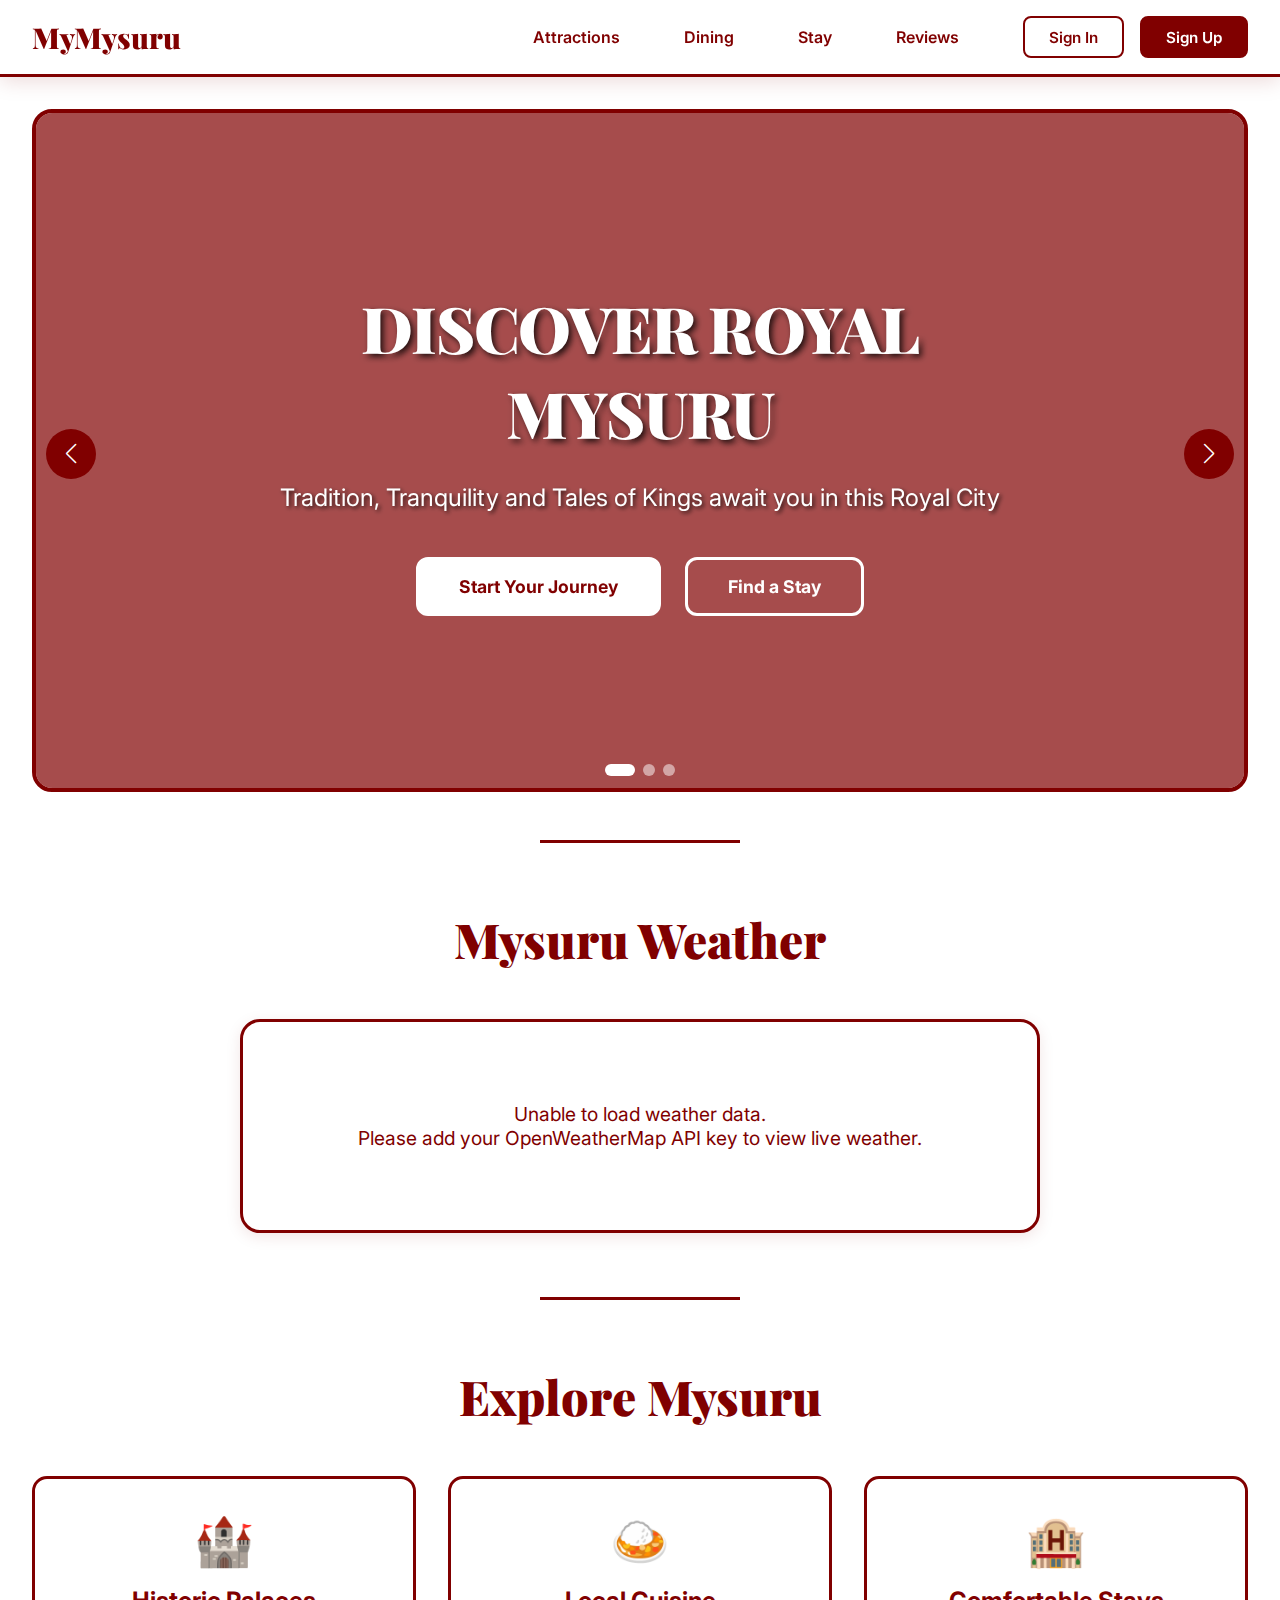
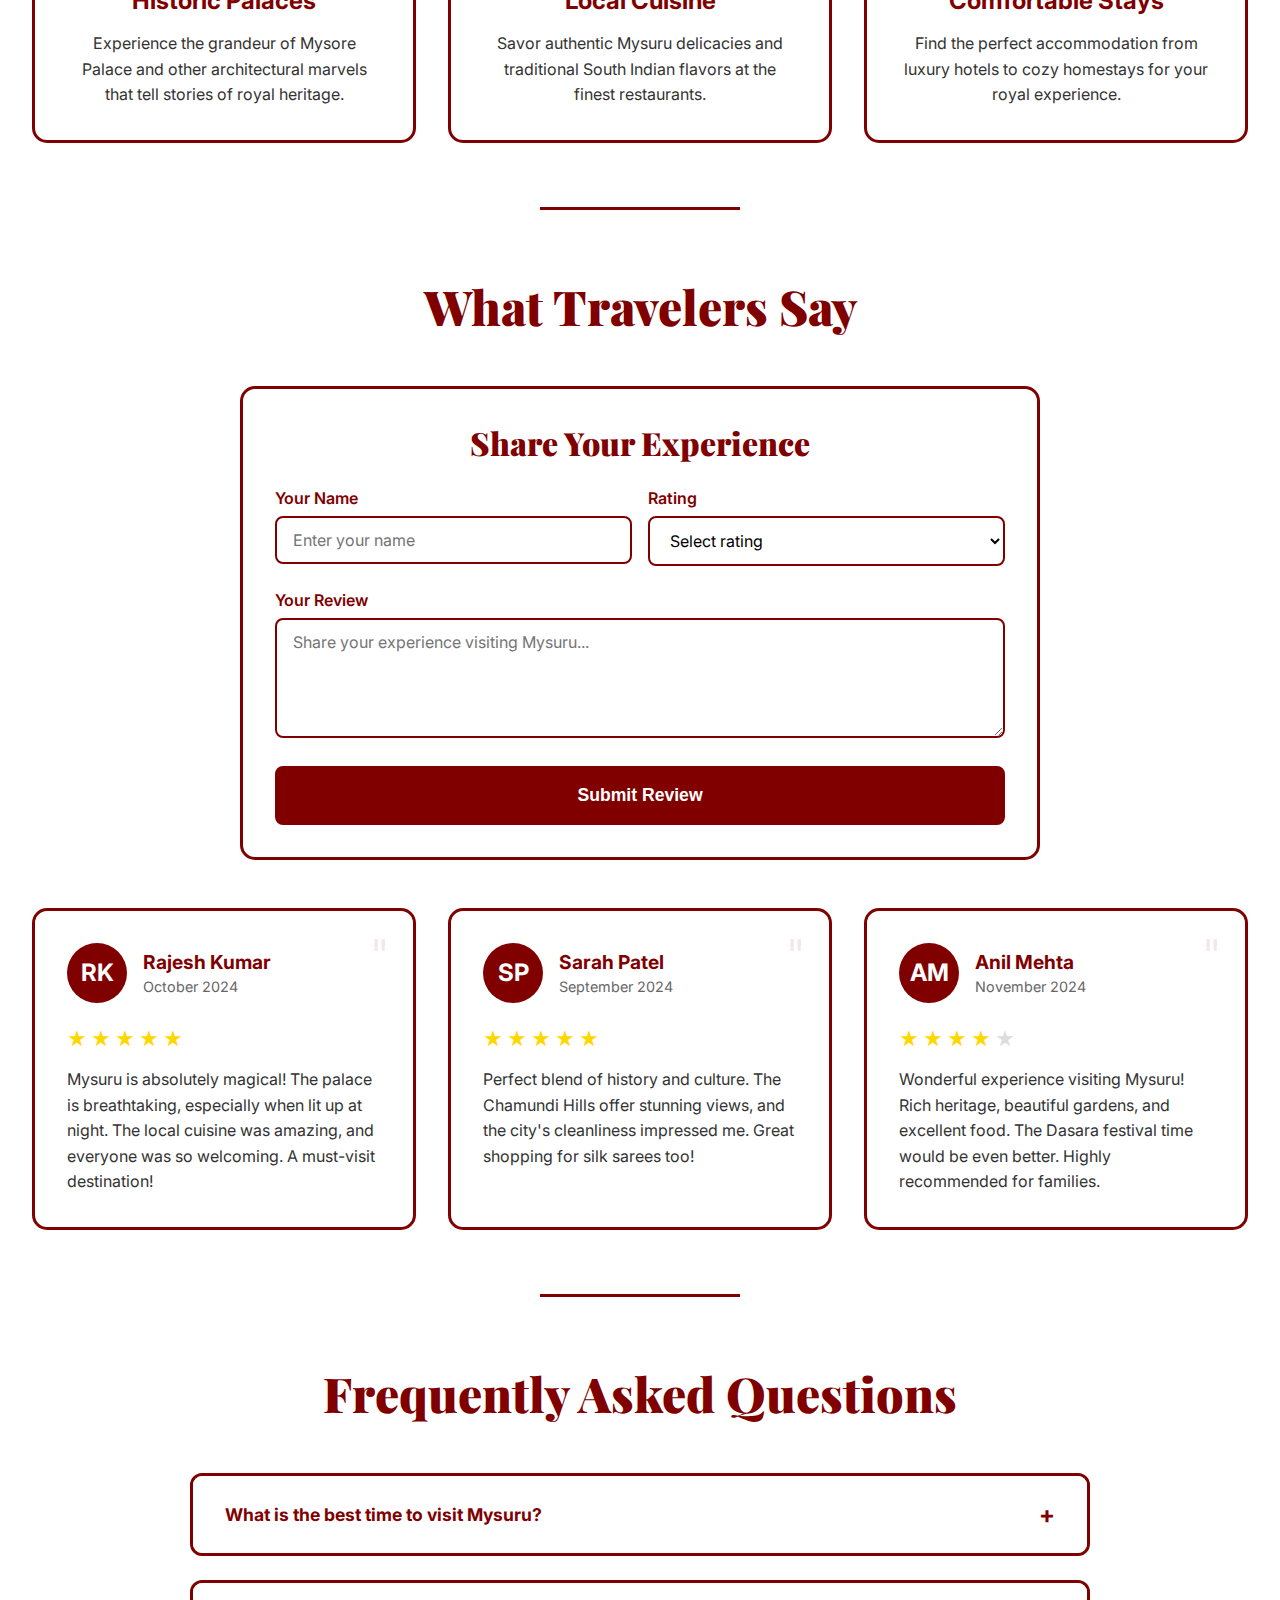
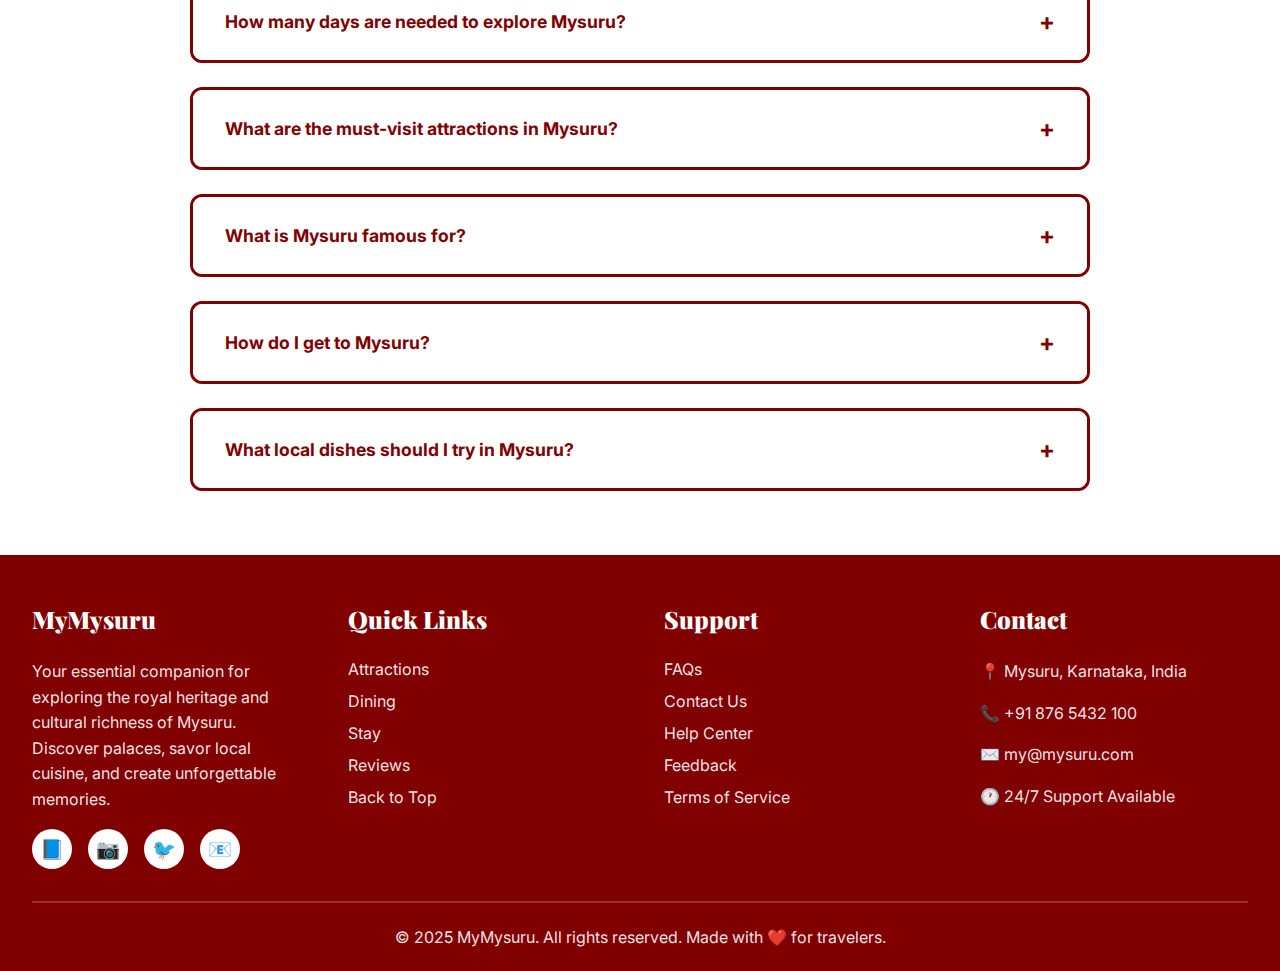
<file: indexV7.html>
<!DOCTYPE html>
<html lang="en">
<head>
    <meta charset="UTF-8">
    <meta name="viewport" content="width=device-width, initial-scale=1.0">
    <title>MyMysuru - Your Essential Tour Companion</title>
    <link rel="stylesheet" href="https://cdn.jsdelivr.net/npm/swiper@11/swiper-bundle.min.css">
    <style>
        @import url('https://fonts.googleapis.com/css2?family=Playfair+Display:wght@700;800;900&family=Inter:wght@400;500;600;700&display=swap');

        * {
            margin: 0;
            padding: 0;
            box-sizing: border-box;
        }

        body {
            font-family: 'Inter', sans-serif;
            background: white;
            min-height: 100vh;
            overflow-x: hidden;
        }

        /* Navigation Styles */
        nav {
            background: white;
            box-shadow: 0 4px 20px rgba(128, 0, 0, 0.15);
            position: sticky;
            top: 0;
            z-index: 1000;
            padding: 1rem 0;
            border-bottom: 3px solid maroon;
        }

        .nav-container {
            max-width: 1400px;
            margin: 0 auto;
            padding: 0 2rem;
            display: flex;
            justify-content: space-between;
            align-items: center;
        }

        .logo {
            font-family: 'Playfair Display', serif;
            font-size: 1.8rem;
            font-weight: 900;
            color: maroon;
            text-decoration: none;
            transition: transform 0.3s ease;
        }

        .logo:hover {
            transform: scale(1.05);
        }

        .logo-my {
            color: maroon;
        }

        .nav-items {
            display: flex;
            align-items: center;
            gap: 3rem;
            list-style: none;
        }

        .nav-links {
            display: flex;
            gap: 2rem;
            list-style: none;
        }

        .nav-links a {
            color: maroon;
            text-decoration: none;
            font-weight: 600;
            font-size: 1rem;
            padding: 0.5rem 1rem;
            border-radius: 8px;
            transition: all 0.3s ease;
            position: relative;
        }

        .nav-links a::after {
            content: '';
            position: absolute;
            bottom: 0;
            left: 50%;
            width: 0;
            height: 2px;
            background: maroon;
            transition: all 0.3s ease;
            transform: translateX(-50%);
        }

        .nav-links a:hover::after {
            width: 80%;
        }

        .nav-links a:hover {
            background: maroon;
            color: white;
        }

        .nav-buttons {
            display: flex;
            gap: 1rem;
        }

        .btn {
            padding: 0.6rem 1.5rem;
            border: 2px solid maroon;
            border-radius: 8px;
            font-weight: 600;
            cursor: pointer;
            transition: all 0.3s ease;
            font-size: 0.95rem;
            text-decoration: none;
            display: inline-block;
        }

        .btn-signin {
            background: white;
            color: maroon;
        }

        .btn-signin:hover {
            background: maroon;
            color: white;
            transform: translateY(-2px);
            box-shadow: 0 4px 12px rgba(128, 0, 0, 0.3);
        }

        .btn-signup {
            background: maroon;
            color: white;
        }

        .btn-signup:hover {
            background: white;
            color: maroon;
            transform: translateY(-2px);
            box-shadow: 0 4px 12px rgba(128, 0, 0, 0.3);
        }

        /* Mobile Menu Toggle */
        .menu-toggle {
            display: none;
            background: none;
            border: none;
            cursor: pointer;
            padding: 0.5rem;
        }

        .hamburger {
            width: 30px;
            height: 3px;
            background: maroon;
            position: relative;
            transition: all 0.3s ease;
        }

        .hamburger::before,
        .hamburger::after {
            content: '';
            position: absolute;
            width: 30px;
            height: 3px;
            background: maroon;
            transition: all 0.3s ease;
        }

        .hamburger::before {
            top: -8px;
        }

        .hamburger::after {
            top: 8px;
        }

        /* Mobile Sidebar */
        #menu-toggle {
            display: none;
        }

        .sidebar {
            position: fixed;
            top: 0;
            right: -100%;
            height: 100vh;
            width: 300px;
            background: white;
            box-shadow: -10px 0 30px rgba(128, 0, 0, 0.3);
            padding: 2rem;
            transition: right 0.4s ease;
            z-index: 2000;
            border-left: 4px solid maroon;
        }

        #menu-toggle:checked ~ .sidebar {
            right: 0;
        }

        .close-label {
            display: block;
            text-align: right;
            font-size: 2rem;
            color: maroon;
            cursor: pointer;
            margin-bottom: 2rem;
            font-weight: bold;
        }

        .sidebar-items {
            list-style: none;
            display: flex;
            flex-direction: column;
            gap: 1.5rem;
        }

        .sidebar-items a {
            color: maroon;
            text-decoration: none;
            font-size: 1.2rem;
            font-weight: 600;
            padding: 0.75rem 1rem;
            border-radius: 8px;
            transition: all 0.3s ease;
            display: block;
            border: 2px solid transparent;
        }

        .sidebar-items a:hover {
            background: maroon;
            color: white;
            transform: translateX(5px);
            border-color: maroon;
        }

        .sidebar-buttons {
            margin-top: 2rem;
            display: flex;
            flex-direction: column;
            gap: 1rem;
        }

        /* Hero Swiper Section */
        .hero-swiper {
            margin: 2rem;
            border-radius: 20px;
            overflow: hidden;
            border: 4px solid maroon;
        }

        .swiper {
            width: 100%;
            height: 75vh;
        }

        .swiper-slide {
            display: flex;
            align-items: center;
            justify-content: center;
            background-size: cover;
            background-position: center;
            position: relative;
        }

        .swiper-slide::before {
            content: '';
            position: absolute;
            top: 0;
            left: 0;
            width: 100%;
            height: 100%;
            background: rgba(128, 0, 0, 0.7);
        }

        .slide-content {
            position: relative;
            z-index: 1;
            text-align: center;
            color: white;
            padding: 2rem;
            max-width: 900px;
        }

        .slide-title {
            font-family: 'Playfair Display', serif;
            font-size: 4rem;
            font-weight: 900;
            letter-spacing: -0.02em;
            margin-bottom: 1.5rem;
            text-shadow: 3px 3px 6px rgba(0, 0, 0, 0.8);
            animation: fadeInUp 0.8s ease;
        }

        .slide-subtitle {
            font-size: 1.5rem;
            margin-bottom: 2.5rem;
            font-weight: 400;
            text-shadow: 2px 2px 4px rgba(0, 0, 0, 0.8);
            line-height: 1.6;
            animation: fadeInUp 1s ease;
        }

        @keyframes fadeInUp {
            from {
                opacity: 0;
                transform: translateY(30px);
            }
            to {
                opacity: 1;
                transform: translateY(0);
            }
        }

        .slide-actions {
            display: flex;
            gap: 1.5rem;
            justify-content: center;
            flex-wrap: wrap;
            animation: fadeInUp 1.2s ease;
        }

        .hero-btn {
            padding: 1rem 2.5rem;
            font-size: 1.1rem;
            border: 3px solid white;
            border-radius: 12px;
            font-weight: 700;
            cursor: pointer;
            transition: all 0.3s ease;
            text-decoration: none;
            display: inline-block;
        }

        .hero-btn-primary {
            background: white;
            color: maroon;
        }

        .hero-btn-primary:hover {
            background: maroon;
            color: white;
            border-color: white;
            transform: translateY(-3px);
            box-shadow: 0 8px 20px rgba(255, 255, 255, 0.4);
        }

        .hero-btn-secondary {
            background: transparent;
            color: white;
        }

        .hero-btn-secondary:hover {
            background: white;
            color: maroon;
            transform: translateY(-3px);
            box-shadow: 0 8px 20px rgba(255, 255, 255, 0.4);
        }

        /* Swiper Custom Navigation */
        .swiper-button-next,
        .swiper-button-prev {
            color: white;
            background: maroon;
            width: 50px;
            height: 50px;
            border-radius: 50%;
        }

        .swiper-button-next::after,
        .swiper-button-prev::after {
            font-size: 20px;
        }

        .swiper-button-next:hover,
        .swiper-button-prev:hover {
            background: white;
            color: maroon;
        }

        .swiper-pagination-bullet {
            background: white;
            opacity: 0.5;
            width: 12px;
            height: 12px;
        }

        .swiper-pagination-bullet-active {
            background: white;
            opacity: 1;
            width: 30px;
            border-radius: 6px;
        }

        /* Features Section */
        .features {
            max-width: 1400px;
            margin: 4rem auto;
            padding: 0 2rem;
        }

        .section-title {
            font-family: 'Playfair Display', serif;
            font-size: 3rem;
            text-align: center;
            color: maroon;
            margin-bottom: 3rem;
            font-weight: 900;
        }

        .features-grid {
            display: grid;
            grid-template-columns: repeat(auto-fit, minmax(280px, 1fr));
            gap: 2rem;
            margin-bottom: 4rem;
        }

        .feature-card {
            background: white;
            padding: 2rem;
            border-radius: 15px;
            border: 3px solid maroon;
            transition: all 0.3s ease;
            text-align: center;
        }

        .feature-card:hover {
            transform: translateY(-10px);
            box-shadow: 0 8px 25px rgba(128, 0, 0, 0.3);
            background: maroon;
        }

        .feature-card:hover .feature-title,
        .feature-card:hover .feature-description {
            color: white;
        }

        .feature-icon {
            font-size: 3rem;
            margin-bottom: 1rem;
        }

        .feature-title {
            font-size: 1.5rem;
            color: maroon;
            margin-bottom: 1rem;
            font-weight: 700;
            transition: color 0.3s ease;
        }

        .feature-description {
            color: #333;
            line-height: 1.6;
            transition: color 0.3s ease;
        }

        /* Divider */
        .divider {
            height: 3px;
            background: maroon;
            max-width: 200px;
            margin: 3rem auto;
        }

        /* Weather Section */
        .weather-section {
            max-width: 1400px;
            margin: 4rem auto;
            padding: 0 2rem;
        }

        .weather-container {
            text-align: center;
        }

        .weather-widget {
            background: white;
            border: 3px solid maroon;
            border-radius: 20px;
            padding: 3rem;
            max-width: 800px;
            margin: 0 auto;
            box-shadow: 0 4px 15px rgba(128, 0, 0, 0.1);
            transition: all 0.3s ease;
        }

        .weather-widget:hover {
            transform: translateY(-5px);
            box-shadow: 0 8px 25px rgba(128, 0, 0, 0.2);
        }

        .weather-loading {
            display: flex;
            flex-direction: column;
            align-items: center;
            gap: 1rem;
            color: maroon;
        }

        .spinner {
            width: 50px;
            height: 50px;
            border: 4px solid rgba(128, 0, 0, 0.1);
            border-top-color: maroon;
            border-radius: 50%;
            animation: spin 1s linear infinite;
        }

        @keyframes spin {
            to { transform: rotate(360deg); }
        }

        .weather-content {
            display: flex;
            flex-direction: column;
            gap: 2rem;
        }

        .weather-main {
            display: flex;
            align-items: center;
            justify-content: center;
            gap: 2rem;
            flex-wrap: wrap;
        }

        .weather-icon {
            font-size: 5rem;
        }

        .weather-temp {
            text-align: center;
        }

        .weather-temp-value {
            font-size: 4rem;
            font-weight: 900;
            color: maroon;
            font-family: 'Playfair Display', serif;
        }

        .weather-description {
            font-size: 1.5rem;
            color: #555;
            text-transform: capitalize;
            font-weight: 600;
        }

        .weather-details {
            display: grid;
            grid-template-columns: repeat(auto-fit, minmax(150px, 1fr));
            gap: 1.5rem;
            margin-top: 1rem;
        }

        .weather-detail-item {
            padding: 1rem;
            background: rgba(128, 0, 0, 0.05);
            border-radius: 10px;
            border: 2px solid rgba(128, 0, 0, 0.1);
            transition: all 0.3s ease;
        }

        .weather-detail-item:hover {
            background: maroon;
            border-color: maroon;
            transform: scale(1.05);
        }

        .weather-detail-item:hover .weather-detail-label,
        .weather-detail-item:hover .weather-detail-value {
            color: white;
        }

        .weather-detail-label {
            font-size: 0.9rem;
            color: #666;
            font-weight: 600;
            margin-bottom: 0.5rem;
        }

        .weather-detail-value {
            font-size: 1.3rem;
            color: maroon;
            font-weight: 700;
        }

        .weather-error {
            color: maroon;
            font-size: 1.2rem;
            padding: 2rem;
        }

        .weather-city {
            font-size: 2rem;
            color: maroon;
            font-weight: 700;
            margin-bottom: 1rem;
            font-family: 'Playfair Display', serif;
        }

        /* Responsive Design */
        @media (max-width: 968px) {
            .nav-items {
                display: none;
            }

            .menu-toggle {
                display: block;
            }

            .slide-title {
                font-size: 3rem;
            }

            .slide-subtitle {
                font-size: 1.2rem;
            }

            .section-title {
                font-size: 2.5rem;
            }

            .swiper {
                height: 60vh;
            }
        }

        @media (max-width: 640px) {
            .nav-container {
                padding: 0 1rem;
            }

            .logo {
                font-size: 1.5rem;
            }

            .hero-swiper {
                margin: 1rem;
            }

            .swiper {
                height: 60vh;
            }

            .slide-title {
                font-size: 2.5rem;
            }

            .slide-subtitle {
                font-size: 1rem;
            }

            .slide-actions {
                flex-direction: column;
                align-items: stretch;
            }

            .hero-btn {
                width: 100%;
            }

            .sidebar {
                width: 100%;
            }

            .section-title {
                font-size: 2rem;
            }

            .features-grid {
                grid-template-columns: 1fr;
            }

            .weather-widget {
                padding: 2rem;
            }

            .weather-temp-value {
                font-size: 3rem;
            }

            .weather-icon {
                font-size: 4rem;
            }

            .weather-details {
                grid-template-columns: 1fr;
            }

            .swiper-button-next,
            .swiper-button-prev {
                width: 40px;
                height: 40px;
            }

            .swiper-button-next::after,
            .swiper-button-prev::after {
                font-size: 16px;
            }
        }

        @media (max-width: 400px) {
            .slide-title {
                font-size: 2rem;
            }

            .slide-content {
                padding: 1rem;
            }
        }

        /* Reviews Section */
        .reviews-section {
            max-width: 1400px;
            margin: 4rem auto;
            padding: 0 2rem;
        }

        .reviews-grid {
            display: grid;
            grid-template-columns: repeat(auto-fit, minmax(300px, 1fr));
            gap: 2rem;
            margin-top: 3rem;
        }

        .review-card {
            background: white;
            padding: 2rem;
            border-radius: 15px;
            border: 3px solid maroon;
            transition: all 0.3s ease;
            position: relative;
        }

        .review-card:hover {
            transform: translateY(-10px);
            box-shadow: 0 8px 25px rgba(128, 0, 0, 0.3);
        }

        .review-header {
            display: flex;
            align-items: center;
            gap: 1rem;
            margin-bottom: 1.5rem;
        }

        .reviewer-avatar {
            width: 60px;
            height: 60px;
            border-radius: 50%;
            background: maroon;
            color: white;
            display: flex;
            align-items: center;
            justify-content: center;
            font-size: 1.5rem;
            font-weight: 700;
        }

        .reviewer-info {
            flex: 1;
        }

        .reviewer-name {
            font-size: 1.2rem;
            font-weight: 700;
            color: maroon;
            margin-bottom: 0.25rem;
        }

        .review-date {
            font-size: 0.9rem;
            color: #666;
        }

        .review-rating {
            display: flex;
            gap: 0.25rem;
            margin-bottom: 1rem;
        }

        .star {
            color: gold;
            font-size: 1.2rem;
        }

        .star.empty {
            color: #ddd;
        }

        .review-text {
            color: #333;
            line-height: 1.6;
            font-size: 1rem;
        }

        .quote-icon {
            position: absolute;
            top: 1rem;
            right: 1.5rem;
            font-size: 3rem;
            color: rgba(128, 0, 0, 0.1);
        }

        /* Add Review Form */
        .add-review-form {
            background: white;
            border: 3px solid maroon;
            border-radius: 15px;
            padding: 2rem;
            margin-bottom: 3rem;
            max-width: 800px;
            margin-left: auto;
            margin-right: auto;
        }

        .form-title {
            font-family: 'Playfair Display', serif;
            font-size: 2rem;
            color: maroon;
            margin-bottom: 1.5rem;
            text-align: center;
            font-weight: 900;
        }

        .form-group {
            margin-bottom: 1.5rem;
        }

        .form-label {
            display: block;
            font-weight: 600;
            color: maroon;
            margin-bottom: 0.5rem;
            font-size: 1rem;
        }

        .form-input {
            width: 100%;
            padding: 0.75rem 1rem;
            border: 2px solid maroon;
            border-radius: 8px;
            font-size: 1rem;
            font-family: 'Inter', sans-serif;
            transition: all 0.3s ease;
        }

        .form-input:focus {
            outline: none;
            border-color: maroon;
            box-shadow: 0 0 0 3px rgba(128, 0, 0, 0.1);
        }

        .form-select {
            width: 100%;
            padding: 0.75rem 1rem;
            border: 2px solid maroon;
            border-radius: 8px;
            font-size: 1rem;
            font-family: 'Inter', sans-serif;
            background: white;
            cursor: pointer;
            transition: all 0.3s ease;
        }

        .form-select:focus {
            outline: none;
            border-color: maroon;
            box-shadow: 0 0 0 3px rgba(128, 0, 0, 0.1);
        }

        .form-textarea {
            width: 100%;
            padding: 0.75rem 1rem;
            border: 2px solid maroon;
            border-radius: 8px;
            font-size: 1rem;
            font-family: 'Inter', sans-serif;
            min-height: 120px;
            resize: vertical;
            transition: all 0.3s ease;
        }

        .form-textarea:focus {
            outline: none;
            border-color: maroon;
            box-shadow: 0 0 0 3px rgba(128, 0, 0, 0.1);
        }

        .submit-btn {
            width: 100%;
            padding: 1rem;
            background: maroon;
            color: white;
            border: 3px solid maroon;
            border-radius: 8px;
            font-size: 1.1rem;
            font-weight: 700;
            cursor: pointer;
            transition: all 0.3s ease;
        }

        .submit-btn:hover {
            background: white;
            color: maroon;
            transform: translateY(-2px);
            box-shadow: 0 4px 12px rgba(128, 0, 0, 0.3);
        }

        .form-row {
            display: grid;
            grid-template-columns: 1fr 1fr;
            gap: 1rem;
        }

        @media (max-width: 640px) {
            .form-row {
                grid-template-columns: 1fr;
            }

            .add-review-form {
                padding: 1.5rem;
            }
        }

        /* FAQ Section */
        .faq-section {
            max-width: 1400px;
            margin: 4rem auto;
            padding: 0 2rem;
        }

        .faq-container {
            max-width: 900px;
            margin: 3rem auto 0;
        }

        .faq-item {
            background: white;
            border: 3px solid maroon;
            border-radius: 12px;
            margin-bottom: 1.5rem;
            overflow: hidden;
            transition: all 0.3s ease;
        }

        .faq-item:hover {
            box-shadow: 0 4px 15px rgba(128, 0, 0, 0.2);
        }

        .faq-question {
            padding: 1.5rem 2rem;
            background: white;
            cursor: pointer;
            display: flex;
            justify-content: space-between;
            align-items: center;
            font-size: 1.1rem;
            font-weight: 700;
            color: maroon;
            transition: all 0.3s ease;
            user-select: none;
        }

        .faq-question:hover {
            background: rgba(128, 0, 0, 0.05);
        }

        .faq-icon {
            font-size: 1.5rem;
            transition: transform 0.3s ease;
            color: maroon;
        }

        .faq-item.active .faq-icon {
            transform: rotate(45deg);
        }

        .faq-answer {
            max-height: 0;
            overflow: hidden;
            transition: max-height 0.3s ease, padding 0.3s ease;
            padding: 0 2rem;
            background: rgba(128, 0, 0, 0.02);
        }

        .faq-item.active .faq-answer {
            max-height: 500px;
            padding: 1.5rem 2rem;
        }

        .faq-answer p {
            color: #333;
            line-height: 1.6;
            margin: 0;
        }

        /* Footer */
        footer {
            background: maroon;
            color: white;
            padding: 3rem 0 1.5rem;
            margin-top: 4rem;
        }

        .footer-container {
            max-width: 1400px;
            margin: 0 auto;
            padding: 0 2rem;
        }

        .footer-content {
            display: grid;
            grid-template-columns: repeat(auto-fit, minmax(250px, 1fr));
            gap: 3rem;
            margin-bottom: 2rem;
        }

        .footer-section h3 {
            font-family: 'Playfair Display', serif;
            font-size: 1.5rem;
            margin-bottom: 1.5rem;
            font-weight: 900;
        }

        .footer-section p {
            line-height: 1.6;
            margin-bottom: 1rem;
            color: rgba(255, 255, 255, 0.9);
        }

        .footer-links {
            list-style: none;
        }

        .footer-links li {
            margin-bottom: 0.75rem;
        }

        .footer-links a {
            color: rgba(255, 255, 255, 0.9);
            text-decoration: none;
            transition: all 0.3s ease;
            display: inline-block;
        }

        .footer-links a:hover {
            color: white;
            transform: translateX(5px);
        }

        .social-links {
            display: flex;
            gap: 1rem;
            margin-top: 1rem;
        }

        .social-icon {
            width: 40px;
            height: 40px;
            background: white;
            color: maroon;
            border-radius: 50%;
            display: flex;
            align-items: center;
            justify-content: center;
            text-decoration: none;
            font-size: 1.2rem;
            transition: all 0.3s ease;
        }

        .social-icon:hover {
            transform: translateY(-3px);
            box-shadow: 0 4px 12px rgba(255, 255, 255, 0.3);
        }

        .footer-bottom {
            border-top: 2px solid rgba(255, 255, 255, 0.2);
            padding-top: 1.5rem;
            text-align: center;
            color: rgba(255, 255, 255, 0.9);
        }

        @media (max-width: 640px) {
            .reviews-grid {
                grid-template-columns: 1fr;
            }

            .faq-question {
                padding: 1rem 1.5rem;
                font-size: 1rem;
            }

            .faq-answer {
                padding: 0 1.5rem;
            }

            .faq-item.active .faq-answer {
                padding: 1rem 1.5rem;
            }

            .footer-content {
                grid-template-columns: 1fr;
                gap: 2rem;
            }
        }
    </style>
</head>
<body>
    <nav>
        <div class="nav-container">
            <a href="#top" class="logo">
                <span class="logo-my">My</span>Mysuru
            </a>
            
            <div class="nav-items">
                <ul class="nav-links">
                    <li><a href="#attractions">Attractions</a></li>
                    <li><a href="#dining">Dining</a></li>
                    <li><a href="#stay">Stay</a></li>
                    <li><a href="#reviews">Reviews</a></li>
                </ul>
                
                <div class="nav-buttons">
                    <a href="#signin" class="btn btn-signin">Sign In</a>
                    <a href="#signup" class="btn btn-signup">Sign Up</a>
                </div>
            </div>

            <label for="menu-toggle" class="menu-toggle">
                <div class="hamburger"></div>
            </label>
        </div>
    </nav>

    <input type="checkbox" id="menu-toggle">
    <div class="sidebar">
        <label for="menu-toggle" class="close-label">×</label>
        <ul class="sidebar-items">
            <li><a href="#attractions">Attractions</a></li>
            <li><a href="#dining">Dining</a></li>
            <li><a href="#stay">Stay</a></li>
            <li><a href="#reviews">Reviews</a></li>
        </ul>
        <div class="sidebar-buttons">
            <a href="#signin" class="btn btn-signin">Sign In</a>
            <a href="#signup" class="btn btn-signup">Sign Up</a>
        </div>
    </div>

    <section id="top" class="hero-swiper">
        <div class="swiper heroSwiper">
            <div class="swiper-wrapper">
                <div class="swiper-slide" style="background-image: url('https://as1.ftcdn.net/v2/jpg/12/52/05/78/1000_F_1252057818_x4ypPPg6xHoOGEqHuwtgJvwZjg0IVZXQ.jpg');">
                    <div class="slide-content">
                        <h1 class="slide-title">DISCOVER ROYAL MYSURU</h1>
                        <p class="slide-subtitle">
                            Tradition, Tranquility and Tales of Kings await you in this Royal City
                        </p>
                        <div class="slide-actions">
                            <a href="#attractions" class="hero-btn hero-btn-primary">Start Your Journey</a>
                            <a href="#stay" class="hero-btn hero-btn-secondary">Find a Stay</a>
                        </div>
                    </div>
                </div>
                <div class="swiper-slide" style="background-image: url('https://as2.ftcdn.net/v2/jpg/00/56/39/11/1000_F_56391170_W2Ipi0pyw2piJddmqgpdrCzfp8eYiKx4.jpg');">
                    <div class="slide-content">
                        <h1 class="slide-title">MYSORE PALACE</h1>
                        <p class="slide-subtitle">
                            Marvel at the architectural grandeur of the iconic Mysore Palace
                        </p>
                        <div class="slide-actions">
                            <a href="#attractions" class="hero-btn hero-btn-primary">Explore More</a>
                        </div>
                    </div>
                </div>
                <div class="swiper-slide" style="background-image: url('https://dynamic-media-cdn.tripadvisor.com/media/photo-o/06/c7/9c/53/green-hotel.jpg?w=1800&h=-1&s=1');">
                    <div class="slide-content">
                        <h1 class="slide-title">LUXURY STAYS</h1>
                        <p class="slide-subtitle">
                            Experience world-class hospitality in heritage hotels and luxury resorts
                        </p>
                        <div class="slide-actions">
                            <a href="#stay" class="hero-btn hero-btn-primary">Find Your Stay</a>
                        </div>
                    </div>
                </div>
            </div>
            <div class="swiper-button-next"></div>
            <div class="swiper-button-prev"></div>
            <div class="swiper-pagination"></div>
        </div>
    </section>

    <div class="divider"></div>

    <section class="weather-section">
        <div class="weather-container">
            <h2 class="section-title">Mysuru Weather</h2>
            <div id="weather-widget" class="weather-widget">
                <div class="weather-loading">
                    <div class="spinner"></div>
                    <p>Loading weather data...</p>
                </div>
            </div>
        </div>
    </section>

    <div class="divider"></div>

    <section class="features">
        <h2 class="section-title">Explore Mysuru</h2>
        <div class="features-grid">
            <div class="feature-card">
                <div class="feature-icon">🏰</div>
                <h3 class="feature-title">Historic Palaces</h3>
                <p class="feature-description">Experience the grandeur of Mysore Palace and other architectural marvels that tell stories of royal heritage.</p>
            </div>
            <div class="feature-card">
                <div class="feature-icon">🍛</div>
                <h3 class="feature-title">Local Cuisine</h3>
                <p class="feature-description">Savor authentic Mysuru delicacies and traditional South Indian flavors at the finest restaurants.</p>
            </div>
            <div class="feature-card">
                <div class="feature-icon">🏨</div>
                <h3 class="feature-title">Comfortable Stays</h3>
                <p class="feature-description">Find the perfect accommodation from luxury hotels to cozy homestays for your royal experience.</p>
            </div>
        </div>
    </section>

    <div class="divider"></div>

    <section class="reviews-section">
        <h2 class="section-title">What Travelers Say</h2>
        
        <!-- Add Review Form -->
        <div class="add-review-form">
            <h3 class="form-title">Share Your Experience</h3>
            <form id="reviewForm">
                <div class="form-row">
                    <div class="form-group">
                        <label class="form-label" for="reviewerName">Your Name</label>
                        <input type="text" id="reviewerName" class="form-input" placeholder="Enter your name" required>
                    </div>
                    <div class="form-group">
                        <label class="form-label" for="reviewRating">Rating</label>
                        <select id="reviewRating" class="form-select" required>
                            <option value="">Select rating</option>
                            <option value="5">⭐⭐⭐⭐⭐ (5 stars)</option>
                            <option value="4">⭐⭐⭐⭐ (4 stars)</option>
                            <option value="3">⭐⭐⭐ (3 stars)</option>
                            <option value="2">⭐⭐ (2 stars)</option>
                            <option value="1">⭐ (1 star)</option>
                        </select>
                    </div>
                </div>
                <div class="form-group">
                    <label class="form-label" for="reviewText">Your Review</label>
                    <textarea id="reviewText" class="form-textarea" placeholder="Share your experience visiting Mysuru..." required></textarea>
                </div>
                <button type="submit" class="submit-btn">Submit Review</button>
            </form>
        </div>

        <div class="reviews-grid">
            <div class="review-card">
                <span class="quote-icon">"</span>
                <div class="review-header">
                    <div class="reviewer-avatar">RK</div>
                    <div class="reviewer-info">
                        <div class="reviewer-name">Rajesh Kumar</div>
                        <div class="review-date">October 2024</div>
                    </div>
                </div>
                <div class="review-rating">
                    <span class="star">★</span>
                    <span class="star">★</span>
                    <span class="star">★</span>
                    <span class="star">★</span>
                    <span class="star">★</span>
                </div>
                <p class="review-text">
                    Mysuru is absolutely magical! The palace is breathtaking, especially when lit up at night. The local cuisine was amazing, and everyone was so welcoming. A must-visit destination!
                </p>
            </div>

            <div class="review-card">
                <span class="quote-icon">"</span>
                <div class="review-header">
                    <div class="reviewer-avatar">SP</div>
                    <div class="reviewer-info">
                        <div class="reviewer-name">Sarah Patel</div>
                        <div class="review-date">September 2024</div>
                    </div>
                </div>
                <div class="review-rating">
                    <span class="star">★</span>
                    <span class="star">★</span>
                    <span class="star">★</span>
                    <span class="star">★</span>
                    <span class="star">★</span>
                </div>
                <p class="review-text">
                    Perfect blend of history and culture. The Chamundi Hills offer stunning views, and the city's cleanliness impressed me. Great shopping for silk sarees too!
                </p>
            </div>

            <div class="review-card">
                <span class="quote-icon">"</span>
                <div class="review-header">
                    <div class="reviewer-avatar">AM</div>
                    <div class="reviewer-info">
                        <div class="reviewer-name">Anil Mehta</div>
                        <div class="review-date">November 2024</div>
                    </div>
                </div>
                <div class="review-rating">
                    <span class="star">★</span>
                    <span class="star">★</span>
                    <span class="star">★</span>
                    <span class="star">★</span>
                    <span class="star empty">★</span>
                </div>
                <p class="review-text">
                    Wonderful experience visiting Mysuru! Rich heritage, beautiful gardens, and excellent food. The Dasara festival time would be even better. Highly recommended for families.
                </p>
            </div>
        </div>
    </section>

    <div class="divider"></div>

    <section class="faq-section">
        <h2 class="section-title">Frequently Asked Questions</h2>
        <div class="faq-container">
            <div class="faq-item">
                <div class="faq-question">
                    <span>What is the best time to visit Mysuru?</span>
                    <span class="faq-icon">+</span>
                </div>
                <div class="faq-answer">
                    <p>The best time to visit Mysuru is from October to February when the weather is pleasant. September-October is especially popular due to the grand Dasara festival celebrations. Avoid summer months (March-May) as temperatures can be quite high.</p>
                </div>
            </div>

            <div class="faq-item">
                <div class="faq-question">
                    <span>How many days are needed to explore Mysuru?</span>
                    <span class="faq-icon">+</span>
                </div>
                <div class="faq-answer">
                    <p>A 2-3 day trip is ideal to cover major attractions like Mysore Palace, Chamundi Hills, St. Philomena's Church, Brindavan Gardens, and the local markets. Add an extra day if you want to visit nearby places like Srirangapatna or take day trips.</p>
                </div>
            </div>

            <div class="faq-item">
                <div class="faq-question">
                    <span>What are the must-visit attractions in Mysuru?</span>
                    <span class="faq-icon">+</span>
                </div>
                <div class="faq-answer">
                    <p>Must-visit attractions include the Mysore Palace, Chamundi Hills and Temple, Brindavan Gardens (with musical fountain), St. Philomena's Cathedral, Mysore Zoo, Jaganmohan Palace & Art Gallery, and the Devaraja Market for local shopping.</p>
                </div>
            </div>

            <div class="faq-item">
                <div class="faq-question">
                    <span>What is Mysuru famous for?</span>
                    <span class="faq-icon">+</span>
                </div>
                <div class="faq-answer">
                    <p>Mysuru is famous for its magnificent palace, silk sarees, sandalwood products, traditional Mysore Pak sweet, yoga (home of Ashtanga Yoga), the annual Dasara festival, incense sticks (agarbatti), and its rich cultural heritage as the former capital of the Wodeyar dynasty.</p>
                </div>
            </div>

            <div class="faq-item">
                <div class="faq-question">
                    <span>How do I get to Mysuru?</span>
                    <span class="faq-icon">+</span>
                </div>
                <div class="faq-answer">
                    <p>Mysuru is well-connected by road and rail. The nearest airport is in Bangalore (170 km away). Regular buses and trains run from Bangalore (3-4 hours). You can also hire a cab or drive. The city has good local transportation including auto-rickshaws and app-based cabs.</p>
                </div>
            </div>

            <div class="faq-item">
                <div class="faq-question">
                    <span>What local dishes should I try in Mysuru?</span>
                    <span class="faq-icon">+</span>
                </div>
                <div class="faq-answer">
                    <p>Don't miss Mysore Masala Dosa, authentic Mysore Pak (sweet), Bisi Bele Bath, traditional South Indian thalis, filter coffee, and local street food. Visit places like RRR Restaurant, Hotel Mylari, and Guru Sweet Mart for authentic experiences.</p>
                </div>
            </div>
        </div>
    </section>

    <footer>
        <div class="footer-container">
            <div class="footer-content">
                <div class="footer-section">
                    <h3>MyMysuru</h3>
                    <p>Your essential companion for exploring the royal heritage and cultural richness of Mysuru. Discover palaces, savor local cuisine, and create unforgettable memories.</p>
                    <div class="social-links">
                        <a href="#" class="social-icon">📘</a>
                        <a href="#" class="social-icon">📷</a>
                        <a href="#" class="social-icon">🐦</a>
                        <a href="#" class="social-icon">📧</a>
                    </div>
                </div>

                <div class="footer-section">
                    <h3>Quick Links</h3>
                    <ul class="footer-links">
                        <li><a href="#attractions">Attractions</a></li>
                        <li><a href="#dining">Dining</a></li>
                        <li><a href="#stay">Stay</a></li>
                        <li><a href="#reviews">Reviews</a></li>
                        <li><a href="#top">Back to Top</a></li>
                    </ul>
                </div>

                <div class="footer-section">
                    <h3>Support</h3>
                    <ul class="footer-links">
                        <li><a href="#faq">FAQs</a></li>
                        <li><a href="#contact">Contact Us</a></li>
                        <li><a href="#help">Help Center</a></li>
                        <li><a href="#feedback">Feedback</a></li>
                        <li><a href="#terms">Terms of Service</a></li>
                    </ul>
                </div>

                <div class="footer-section">
                    <h3>Contact</h3>
                    <p>📍 Mysuru, Karnataka, India</p>
                    <p>📞 +91 876 5432 100</p>
                    <p>✉️ my@mysuru.com</p>
                    <p>🕐 24/7 Support Available</p>
                </div>
            </div>

            <div class="footer-bottom">
                <p>&copy; 2025 MyMysuru. All rights reserved. Made with ❤️ for travelers.</p>
            </div>
        </div>
    </footer>

    <script src="https://cdn.jsdelivr.net/npm/swiper@11/swiper-bundle.min.js"></script>
    <script>
        // Hero Swiper
        const heroSwiper = new Swiper('.heroSwiper', {
            loop: true,
            autoplay: {
                delay: 5000,
                disableOnInteraction: false,
            },
            pagination: {
                el: '.swiper-pagination',
                clickable: true,
            },
            navigation: {
                nextEl: '.swiper-button-next',
                prevEl: '.swiper-button-prev',
            },
            effect: 'fade',
            fadeEffect: {
                crossFade: true
            },
            speed: 800,
        });

        // Weather API Integration
        const API_KEY = "eddbe7a0777b46a64365780ee1411fa8";
        const CITY = "Mysore,IN";
        const weatherWidget = document.getElementById('weather-widget');

        async function fetchWeather() {
            try {
                const response = await fetch(
                    `https://api.openweathermap.org/data/2.5/weather?q=${CITY}&appid=${API_KEY}&units=metric`
                );
                
                if (!response.ok) {
                    throw new Error('Weather data not available');
                }
                
                const data = await response.json();
                displayWeather(data);
            } catch (error) {
                displayError();
            }
        }

        function displayWeather(data) {
            const weatherHTML = `
                <div class="weather-content">
                    <div class="weather-city">${data.name}</div>
                    <div class="weather-main">
                        <div class="weather-icon">${getWeatherIcon(data.weather[0].main)}</div>
                        <div class="weather-temp">
                            <div class="weather-temp-value">${Math.round(data.main.temp)}°C</div>
                            <div class="weather-description">${data.weather[0].description}</div>
                        </div>
                    </div>
                    <div class="weather-details">
                        <div class="weather-detail-item">
                            <div class="weather-detail-label">Feels Like</div>
                            <div class="weather-detail-value">${Math.round(data.main.feels_like)}°C</div>
                        </div>
                        <div class="weather-detail-item">
                            <div class="weather-detail-label">Humidity</div>
                            <div class="weather-detail-value">${data.main.humidity}%</div>
                        </div>
                        <div class="weather-detail-item">
                            <div class="weather-detail-label">Wind Speed</div>
                            <div class="weather-detail-value">${Math.round(data.wind.speed * 3.6)} km/h</div>
                        </div>
                        <div class="weather-detail-item">
                            <div class="weather-detail-label">Pressure</div>
                            <div class="weather-detail-value">${data.main.pressure} hPa</div>
                        </div>
                    </div>
                </div>
            `;
            weatherWidget.innerHTML = weatherHTML;
        }

        function displayError() {
            weatherWidget.innerHTML = `
                <div class="weather-error">
                    <p>Unable to load weather data.</p>
                    <p>Please add your OpenWeatherMap API key to view live weather.</p>
                </div>
            `;
        }

        function getWeatherIcon(condition) {
            const icons = {
                'Clear': '☀️',
                'Clouds': '☁️',
                'Rain': '🌧️',
                'Drizzle': '🌦️',
                'Thunderstorm': '⛈️',
                'Snow': '❄️',
                'Mist': '🌫️',
                'Smoke': '🌫️',
                'Haze': '🌫️',
                'Dust': '🌫️',
                'Fog': '🌫️',
                'Sand': '🌫️',
                'Ash': '🌫️',
                'Squall': '💨',
                'Tornado': '🌪️'
            };
            return icons[condition] || '🌤️';
        }

        // Fetch weather on page load
        fetchWeather();

        // Refresh weather every 10 minutes
        setInterval(fetchWeather, 600000);

        // FAQ Accordion Functionality
        document.querySelectorAll('.faq-question').forEach(question => {
            question.addEventListener('click', () => {
                const faqItem = question.parentElement;
                const isActive = faqItem.classList.contains('active');
                
                // Close all FAQ items
                document.querySelectorAll('.faq-item').forEach(item => {
                    item.classList.remove('active');
                });
                
                // Open clicked item if it wasn't active
                if (!isActive) {
                    faqItem.classList.add('active');
                }
            });
        });

        // Review Form Submission
        const reviewForm = document.getElementById('reviewForm');

        reviewForm.addEventListener('submit', (e) => {
            e.preventDefault();
            alert('Thank you for your review! Your feedback has been submitted successfully.');
            reviewForm.reset();
        });
    </script>
</body>
</html>
</file>
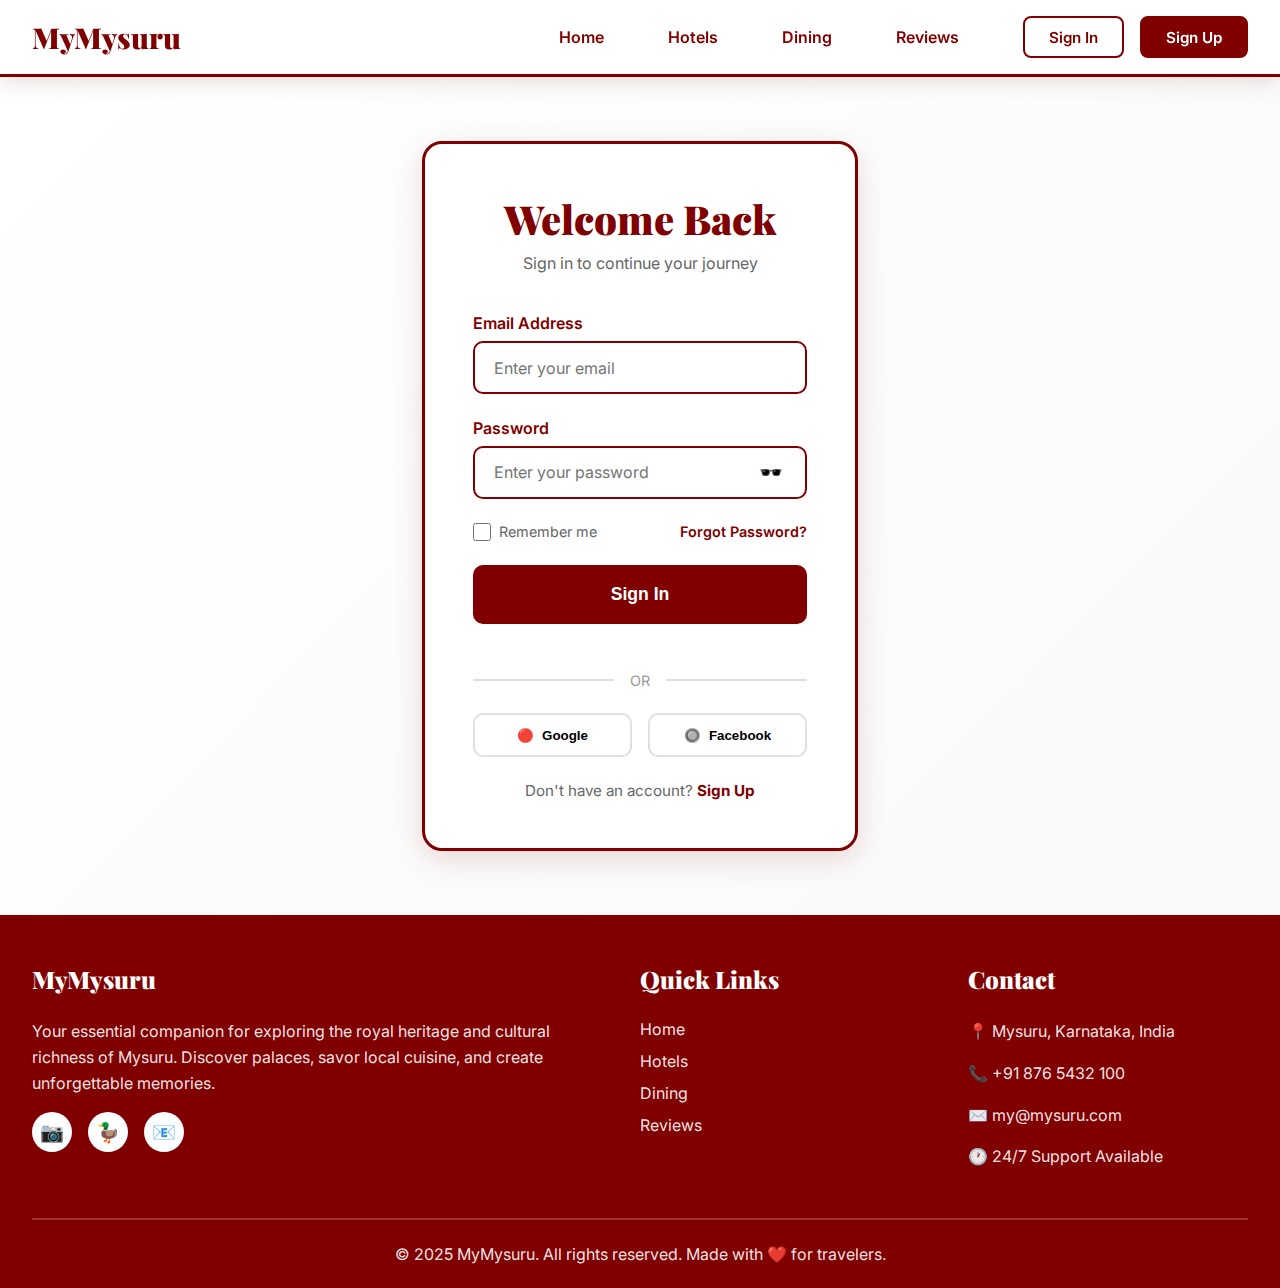
<file: login.html>
<!DOCTYPE html>
<html lang="en">
<head>
    <meta charset="UTF-8">
    <meta name="viewport" content="width=device-width, initial-scale=1.0">
    <title>Sign In - MyMysuru</title>
    <style>
        @import url('https://fonts.googleapis.com/css2?family=Playfair+Display:wght@700;800;900&family=Inter:wght@400;500;600;700&display=swap');

        * {
            margin: 0;
            padding: 0;
            box-sizing: border-box;
        }

        html {
            scroll-behavior: smooth;
        }

        body {
            font-family: 'Inter', sans-serif;
            background: linear-gradient(135deg, #ffffff 0%, #f8f8f8 100%);
            min-height: 100vh;
            overflow-x: hidden;
        }

        /* Navigation Styles */
        nav {
            background: white;
            box-shadow: 0 4px 20px rgba(128, 0, 0, 0.15);
            position: sticky;
            top: 0;
            z-index: 1000;
            padding: 1rem 0;
            border-bottom: 3px solid maroon;
        }

        .nav-container {
            max-width: 1400px;
            margin: 0 auto;
            padding: 0 2rem;
            display: flex;
            justify-content: space-between;
            align-items: center;
        }

        .logo {
            font-family: 'Playfair Display', serif;
            font-size: 1.8rem;
            font-weight: 900;
            color: maroon;
            text-decoration: none;
            transition: transform 0.3s ease;
        }

        .logo:hover {
            transform: scale(1.05);
        }

        .logo-my {
            color: maroon;
        }

        .nav-items {
            display: flex;
            align-items: center;
            gap: 3rem;
            list-style: none;
        }

        .nav-links {
            display: flex;
            gap: 2rem;
            list-style: none;
        }

        .nav-links a {
            color: maroon;
            text-decoration: none;
            font-weight: 600;
            font-size: 1rem;
            padding: 0.5rem 1rem;
            border-radius: 8px;
            transition: all 0.3s ease;
            position: relative;
        }

        .nav-links a::after {
            content: '';
            position: absolute;
            bottom: 0;
            left: 50%;
            width: 0;
            height: 2px;
            background: maroon;
            transition: all 0.3s ease;
            transform: translateX(-50%);
        }

        .nav-links a:hover::after {
            width: 80%;
        }

        .nav-links a:hover {
            background: maroon;
            color: white;
        }

        .nav-buttons {
            display: flex;
            gap: 1rem;
        }

        .btn {
            padding: 0.6rem 1.5rem;
            border: 2px solid maroon;
            border-radius: 8px;
            font-weight: 600;
            cursor: pointer;
            transition: all 0.3s ease;
            font-size: 0.95rem;
            text-decoration: none;
            display: inline-block;
        }

        .btn-signin {
            background: white;
            color: maroon;
        }

        .btn-signin:hover {
            background: maroon;
            color: white;
            transform: translateY(-2px);
            box-shadow: 0 4px 12px rgba(128, 0, 0, 0.3);
        }

        .btn-signup {
            background: maroon;
            color: white;
        }

        .btn-signup:hover {
            background: white;
            color: maroon;
            transform: translateY(-2px);
            box-shadow: 0 4px 12px rgba(128, 0, 0, 0.3);
        }

        /* Mobile Menu Toggle */
        .menu-toggle {
            display: none;
            background: none;
            border: none;
            cursor: pointer;
            padding: 0.5rem;
        }

        .hamburger {
            width: 30px;
            height: 3px;
            background: maroon;
            position: relative;
            transition: all 0.3s ease;
        }

        .hamburger::before,
        .hamburger::after {
            content: '';
            position: absolute;
            width: 30px;
            height: 3px;
            background: maroon;
            transition: all 0.3s ease;
        }

        .hamburger::before {
            top: -8px;
        }

        .hamburger::after {
            top: 8px;
        }

        #menu-toggle {
            display: none;
        }

        .sidebar {
            position: fixed;
            top: 0;
            right: -100%;
            height: 100vh;
            width: 300px;
            background: white;
            box-shadow: -10px 0 30px rgba(128, 0, 0, 0.3);
            padding: 2rem;
            transition: right 0.4s ease;
            z-index: 2000;
            border-left: 4px solid maroon;
        }

        #menu-toggle:checked ~ .sidebar {
            right: 0;
        }

        .close-label {
            display: block;
            text-align: right;
            font-size: 2rem;
            color: maroon;
            cursor: pointer;
            margin-bottom: 2rem;
            font-weight: bold;
        }

        .sidebar-items {
            list-style: none;
            display: flex;
            flex-direction: column;
            gap: 1.5rem;
        }

        .sidebar-items a {
            color: maroon;
            text-decoration: none;
            font-size: 1.2rem;
            font-weight: 600;
            padding: 0.75rem 1rem;
            border-radius: 8px;
            transition: all 0.3s ease;
            display: block;
            border: 2px solid transparent;
        }

        .sidebar-items a:hover {
            background: maroon;
            color: white;
            transform: translateX(5px);
            border-color: maroon;
        }

        .sidebar-buttons {
            margin-top: 2rem;
            display: flex;
            flex-direction: column;
            gap: 1rem;
        }

        /* Auth Container */
        .auth-container {
            max-width: 500px;
            margin: 4rem auto;
            padding: 0 2rem;
        }

        .auth-card {
            background: white;
            border: 3px solid maroon;
            border-radius: 20px;
            padding: 3rem;
            box-shadow: 0 8px 30px rgba(128, 0, 0, 0.15);
            animation: fadeInUp 0.6s ease;
        }

        @keyframes fadeInUp {
            from {
                opacity: 0;
                transform: translateY(30px);
            }
            to {
                opacity: 1;
                transform: translateY(0);
            }
        }

        .auth-header {
            text-align: center;
            margin-bottom: 2.5rem;
        }

        .auth-title {
            font-family: 'Playfair Display', serif;
            font-size: 2.5rem;
            color: maroon;
            font-weight: 900;
            margin-bottom: 0.5rem;
        }

        .auth-subtitle {
            color: #666;
            font-size: 1rem;
        }

        .form-group {
            margin-bottom: 1.5rem;
        }

        .form-label {
            display: block;
            font-weight: 600;
            color: maroon;
            margin-bottom: 0.5rem;
            font-size: 1rem;
        }

        .form-input {
            width: 100%;
            padding: 0.9rem 1.2rem;
            border: 2px solid maroon;
            border-radius: 10px;
            font-size: 1rem;
            font-family: 'Inter', sans-serif;
            transition: all 0.3s ease;
            background: white;
        }

        .form-input:focus {
            outline: none;
            border-color: maroon;
            box-shadow: 0 0 0 3px rgba(128, 0, 0, 0.1);
            transform: translateY(-2px);
        }

        .password-wrapper {
            position: relative;
        }

        .toggle-password {
            position: absolute;
            right: 1rem;
            top: 50%;
            transform: translateY(-50%);
            background: none;
            border: none;
            color: maroon;
            cursor: pointer;
            font-size: 1.2rem;
            padding: 0.5rem;
        }

        .toggle-password:hover {
            opacity: 0.7;
        }

        .form-options {
            display: flex;
            justify-content: space-between;
            align-items: center;
            margin-bottom: 1.5rem;
            font-size: 0.9rem;
        }

        .remember-me {
            display: flex;
            align-items: center;
            gap: 0.5rem;
            color: #666;
        }

        .remember-me input[type="checkbox"] {
            width: 18px;
            height: 18px;
            cursor: pointer;
            accent-color: maroon;
        }

        .forgot-password {
            color: maroon;
            text-decoration: none;
            font-weight: 600;
            transition: all 0.3s ease;
        }

        .forgot-password:hover {
            text-decoration: underline;
        }

        .submit-btn {
            width: 100%;
            padding: 1rem;
            background: maroon;
            color: white;
            border: 3px solid maroon;
            border-radius: 10px;
            font-size: 1.1rem;
            font-weight: 700;
            cursor: pointer;
            transition: all 0.3s ease;
            margin-bottom: 1.5rem;
        }

        .submit-btn:hover {
            background: white;
            color: maroon;
            transform: translateY(-2px);
            box-shadow: 0 6px 20px rgba(128, 0, 0, 0.3);
        }

        .divider {
            display: flex;
            align-items: center;
            text-align: center;
            margin: 1.5rem 0;
            color: #999;
        }

        .divider::before,
        .divider::after {
            content: '';
            flex: 1;
            border-bottom: 2px solid #e0e0e0;
        }

        .divider span {
            padding: 0 1rem;
            font-size: 0.9rem;
        }

        .social-login {
            display: flex;
            gap: 1rem;
            margin-bottom: 1.5rem;
        }

        .social-btn {
            flex: 1;
            padding: 0.8rem;
            border: 2px solid #e0e0e0;
            border-radius: 10px;
            background: white;
            cursor: pointer;
            transition: all 0.3s ease;
            font-weight: 600;
            display: flex;
            align-items: center;
            justify-content: center;
            gap: 0.5rem;
        }

        .social-btn:hover {
            border-color: maroon;
            transform: translateY(-2px);
            box-shadow: 0 4px 12px rgba(0, 0, 0, 0.1);
        }

        .auth-switch {
            text-align: center;
            color: #666;
            font-size: 0.95rem;
        }

        .auth-switch a {
            color: maroon;
            text-decoration: none;
            font-weight: 700;
            transition: all 0.3s ease;
        }

        .auth-switch a:hover {
            text-decoration: underline;
        }

        /* Hidden class for form switching */
        .hidden {
            display: none;
        }

        /* Footer */
        footer {
            background: maroon;
            color: white;
            padding: 3rem 0 1.5rem;
            margin-top: 4rem;
        }

        .footer-container {
            max-width: 1400px;
            margin: 0 auto;
            padding: 0 2rem;
        }

        .footer-content {
            display: grid;
            grid-template-columns: 2fr 1fr 1fr;
            gap: 3rem;
            margin-bottom: 2rem;
            align-items: start;
        }

        .footer-section h3 {
            font-family: 'Playfair Display', serif;
            font-size: 1.5rem;
            margin-bottom: 1.5rem;
            font-weight: 900;
        }

        .footer-section p {
            line-height: 1.6;
            margin-bottom: 1rem;
            color: rgba(255, 255, 255, 0.9);
        }

        .footer-links {
            list-style: none;
        }

        .footer-links li {
            margin-bottom: 0.75rem;
        }

        .footer-links a {
            color: rgba(255, 255, 255, 0.9);
            text-decoration: none;
            transition: all 0.3s ease;
            display: inline-block;
        }

        .footer-links a:hover {
            color: white;
            transform: translateX(5px);
        }

        .social-links {
            display: flex;
            gap: 1rem;
            margin-top: 1rem;
        }

        .social-icon {
            width: 40px;
            height: 40px;
            background: white;
            color: maroon;
            border-radius: 50%;
            display: flex;
            align-items: center;
            justify-content: center;
            text-decoration: none;
            font-size: 1.2rem;
            transition: all 0.3s ease;
        }

        .social-icon:hover {
            transform: translateY(-3px);
            box-shadow: 0 4px 12px rgba(255, 255, 255, 0.3);
        }

        .footer-bottom {
            border-top: 2px solid rgba(255, 255, 255, 0.2);
            padding-top: 1.5rem;
            text-align: center;
            color: rgba(255, 255, 255, 0.9);
        }

        /* Responsive Design */
        @media (max-width: 968px) {
            .nav-items {
                display: none;
            }

            .menu-toggle {
                display: block;
            }

            .footer-content {
                grid-template-columns: 1fr;
                gap: 2rem;
            }
        }

        @media (max-width: 640px) {
            .nav-container {
                padding: 0 1rem;
            }

            .logo {
                font-size: 1.5rem;
            }

            .sidebar {
                width: 100%;
            }

            .auth-container {
                margin: 2rem auto;
                padding: 0 1rem;
            }

            .auth-card {
                padding: 2rem 1.5rem;
            }

            .auth-title {
                font-size: 2rem;
            }

            .social-login {
                flex-direction: column;
            }

            .form-options {
                flex-direction: column;
                gap: 1rem;
                align-items: flex-start;
            }
        }
    </style>
</head>
<body>
    <nav>
        <div class="nav-container">
            <a href="index.html" class="logo">
                <span class="logo-my">My</span>Mysuru
            </a>
            
            <div class="nav-items">
                <ul class="nav-links">
                    <li><a href="index.html">Home</a></li>
                    <li><a href="Hotels.html">Hotels</a></li>
                    <li><a href="restaurant1.html">Dining</a></li>
                    <li><a href="index.html#reviews-section">Reviews</a></li>
                </ul>
                
                <div class="nav-buttons">
                    <a href="#signin" class="btn btn-signin" onclick="showSignIn(event)">Sign In</a>
                    <a href="#signup" class="btn btn-signup" onclick="showSignUp(event)">Sign Up</a>
                </div>
            </div>

            <label for="menu-toggle" class="menu-toggle">
                <div class="hamburger"></div>
            </label>
        </div>
    </nav>

    <input type="checkbox" id="menu-toggle">
    <div class="sidebar">
        <label for="menu-toggle" class="close-label">×</label>
        <ul class="sidebar-items">
            <li><a href="index.html">Home</a></li>
            <li><a href="Hotels.html">Hotels</a></li>
            <li><a href="restaurant1.html">Dining</a></li>
            <li><a href="index.html#reviews-section">Reviews</a></li>
        </ul>
        <div class="sidebar-buttons">
            <a href="#signin" class="btn btn-signin" onclick="showSignIn(event)">Sign In</a>
            <a href="#signup" class="btn btn-signup" onclick="showSignUp(event)">Sign Up</a>
        </div>
    </div>

    <!-- Sign In Form -->
    <div class="auth-container" id="signinForm">
        <div class="auth-card">
            <div class="auth-header">
                <h1 class="auth-title">Welcome Back</h1>
                <p class="auth-subtitle">Sign in to continue your journey</p>
            </div>

            <form id="loginForm">
                <div class="form-group">
                    <label class="form-label" for="signin-email">Email Address</label>
                    <input type="email" id="signin-email" class="form-input" placeholder="Enter your email" required>
                </div>

                <div class="form-group">
                    <label class="form-label" for="signin-password">Password</label>
                    <div class="password-wrapper">
                        <input type="password" id="signin-password" class="form-input" placeholder="Enter your password" required>
                        <button type="button" class="toggle-password" onclick="togglePassword('signin-password', this)">🕶️</button>
                    </div>
                </div>

                <div class="form-options">
                    <label class="remember-me">
                        <input type="checkbox" id="remember">
                        <span>Remember me</span>
                    </label>
                    <a href="#" class="forgot-password">Forgot Password?</a>
                </div>

                <button type="submit" class="submit-btn">Sign In</button>

                <div class="divider">
                    <span>OR</span>
                </div>

                <div class="social-login">
                    <button type="button" class="social-btn">
                        <span>🔴</span> Google
                    </button>
                    <button type="button" class="social-btn">
                        <span>🔘</span> Facebook
                    </button>
                </div>

                <div class="auth-switch">
                    Don't have an account? <a href="#signup" onclick="showSignUp(event)">Sign Up</a>
                </div>
            </form>
        </div>
    </div>

    <!-- Sign Up Form -->
    <div class="auth-container hidden" id="signupForm">
        <div class="auth-card">
            <div class="auth-header">
                <h1 class="auth-title">Create Account</h1>
                <p class="auth-subtitle">Join us to explore Mysuru</p>
            </div>

            <form id="registerForm">
                <div class="form-group">
                    <label class="form-label" for="signup-name">Full Name</label>
                    <input type="text" id="signup-name" class="form-input" placeholder="Enter your full name" required>
                </div>

                <div class="form-group">
                    <label class="form-label" for="signup-email">Email Address</label>
                    <input type="email" id="signup-email" class="form-input" placeholder="Enter your email" required>
                </div>

                <div class="form-group">
                    <label class="form-label" for="signup-phone">Phone Number</label>
                    <input type="tel" id="signup-phone" class="form-input" placeholder="Enter your phone number" required>
                </div>

                <div class="form-group">
                    <label class="form-label" for="signup-password">Password</label>
                    <div class="password-wrapper">
                        <input type="password" id="signup-password" class="form-input" placeholder="Create a password" required>
                        <button type="button" class="toggle-password" onclick="togglePassword('signup-password', this)">🕶️</button>
                    </div>
                </div>

                <div class="form-group">
                    <label class="form-label" for="signup-confirm-password">Confirm Password</label>
                    <div class="password-wrapper">
                        <input type="password" id="signup-confirm-password" class="form-input" placeholder="Confirm your password" required>
                        <button type="button" class="toggle-password" onclick="togglePassword('signup-confirm-password', this)">🕶️</button>
                    </div>
                </div>

                <div class="form-options">
                    <label class="remember-me">
                        <input type="checkbox" id="terms" required>
                        <span>I agree to Terms & Conditions</span>
                    </label>
                </div>

                <button type="submit" class="submit-btn">Sign Up</button>

                <div class="divider">
                    <span>OR</span>
                </div>

                <div class="social-login">
                    <button type="button" class="social-btn">
                        <span>🔴</span> Google
                    </button>
                    <button type="button" class="social-btn">
                        <span>🔘</span> Facebook
                    </button>
                </div>

                <div class="auth-switch">
                    Already have an account? <a href="#signin" onclick="showSignIn(event)">Sign In</a>
                </div>
            </form>
        </div>
    </div>

    <!-- Footer -->
    <footer>
        <div class="footer-container">
            <div class="footer-content">
                <div class="footer-section">
                    <h3>MyMysuru</h3>
                    <p>Your essential companion for exploring the royal heritage and cultural richness of Mysuru. Discover palaces, savor local cuisine, and create unforgettable memories.</p>
                    <div class="social-links">
                        <a href="#" class="social-icon">📷</a>
                        <a href="#" class="social-icon">🦆</a>
                        <a href="#" class="social-icon">📧</a>
                    </div>
                </div>

                <div class="footer-section">
                    <h3>Quick Links</h3>
                    <ul class="footer-links">
                        <li><a href="index.html">Home</a></li>
                        <li><a href="Hotels.html">Hotels</a></li>
                        <li><a href="restaurant1.html">Dining</a></li>
                        <li><a href="index.html#reviews-section">Reviews</a></li>
                    </ul>
                </div>

                <div class="footer-section">
                    <h3>Contact</h3>
                    <p>📍 Mysuru, Karnataka, India</p>
                    <p>📞 +91 876 5432 100</p>
                    <p>✉️ my@mysuru.com</p>
                    <p>🕐 24/7 Support Available</p>
                </div>
            </div>

            <div class="footer-bottom">
                <p>&copy; 2025 MyMysuru. All rights reserved. Made with ❤️ for travelers.</p>
            </div>
        </div>
    </footer>

    <script>
        // Toggle between Sign In and Sign Up forms
        function showSignIn(e) {
            if (e) e.preventDefault();
            document.getElementById('signinForm').classList.remove('hidden');
            document.getElementById('signupForm').classList.add('hidden');
            window.scrollTo({ top: 0, behavior: 'smooth' });
        }

        function showSignUp(e) {
            if (e) e.preventDefault();
            document.getElementById('signinForm').classList.add('hidden');
            document.getElementById('signupForm').classList.remove('hidden');
            window.scrollTo({ top: 0, behavior: 'smooth' });
        }

        // Toggle password visibility
        function togglePassword(fieldId, button) {
            const field = document.getElementById(fieldId);
            if (field.type === 'password') {
                field.type = 'text';
                button.textContent = '👀';
            } else {
                field.type = 'password';
                button.textContent = '🕶️';
            }
        }

        // Mobile menu toggle
        const menuToggle = document.getElementById('menu-toggle');
        const sidebar = document.querySelector('.sidebar');
        
        menuToggle.addEventListener('change', function() {
            if (this.checked) {
                document.body.style.overflow = 'hidden';
            } else {
                document.body.style.overflow = 'auto';
            }
        });

        // Close sidebar when clicking on a link
        const sidebarLinks = document.querySelectorAll('.sidebar-items a, .sidebar-buttons a');
        sidebarLinks.forEach(link => {
            link.addEventListener('click', () => {
                menuToggle.checked = false;
                document.body.style.overflow = 'auto';
            });
        });

        // Handle Sign In form submission (no backend)
        document.getElementById('loginForm').addEventListener('submit', function(e) {
            e.preventDefault();
            const email = document.getElementById('signin-email').value;
            const password = document.getElementById('signin-password').value;
            
            alert('Welcome back!');
        });

        // Handle Sign Up form submission (no backend)
        document.getElementById('registerForm').addEventListener('submit', function(e) {
            e.preventDefault();
            const name = document.getElementById('signup-name').value;
            const email = document.getElementById('signup-email').value;
            const phone = document.getElementById('signup-phone').value;
            const password = document.getElementById('signup-password').value;
            const confirmPassword = document.getElementById('signup-confirm-password').value;
            
            if (password !== confirmPassword) {
                alert('Passwords do not match!');
                return;
            }
            
            alert('Account created successfully!');
        });

        // Check URL hash on page load
        window.addEventListener('load', function() {
            if (window.location.hash === '#signup') {
                showSignUp();
            } else {
                showSignIn();
            }
        });
    </script>
</body>
</html>
</file>
